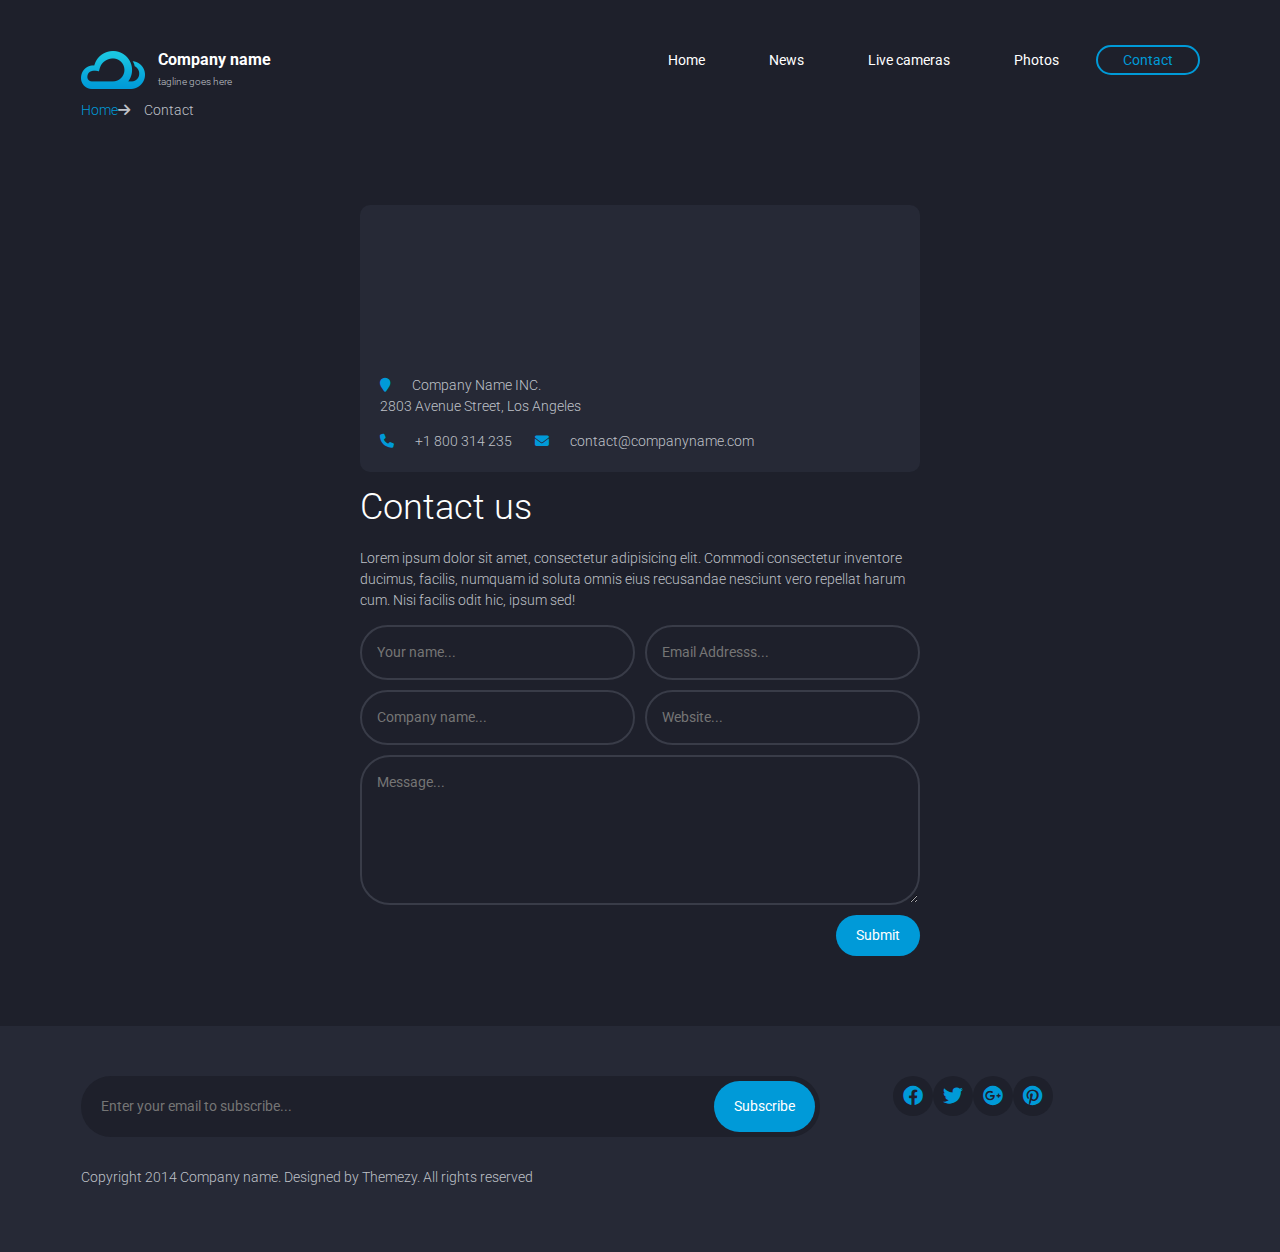
<file: contact.html>
<html lang="en">

<head>
    <meta charset="UTF-8">
    <meta http-equiv="X-UA-Compatible" content="IE=edge">
    <meta name="viewport" content="width=device-width, initial-scale=1.0,maximum-scale=1">

    <title>Weather app contact</title>
    <link href="http://fonts.googleapis.com/css?family=Roboto:300,400,700|" rel="stylesheet" type="text/css">
    <link href="css/all.min.css" rel="stylesheet" type="text/css">

    <link rel="stylesheet" href="css/bootstrap.min.css">
    <link rel="stylesheet" href="css/main.css">


</head>


<body cz-shortcut-listen="true">

    <div class="site-content">
        <div class="site-header">
            <div class="container">
                <a class="branding" href="/">
                    <img src="images/logo.png" alt="" class="logo">
                    <div class="logo-type">
                        <h1 class="site-title">Company name</h1>
                        <small class="site-description">tagline goes here</small>
                    </div>
                </a>
                <div class="main-navigation">
                    <button type="button" class="menu-toggle"><i class="fa fa-bars"></i></button>
                    <ul class="menu">
                        <li class="menu-item"><a href="/">Home</a></li>
                        <li class="menu-item"><a href="#">News</a></li>
                        <li class="menu-item"><a href="#">Live cameras</a></li>
                        <li class="menu-item"><a href="#">Photos</a></li>
                        <li class="menu-item current-menu-item"><a href="contact.html">Contact</a></li>
                    </ul>
                </div>

                <div class="mobile-navigation">
                    <ul class="menu">
                        <li class="menu-item"><a href="/">Home</a></li>
                        <li class="menu-item"><a href="#">News</a></li>
                        <li class="menu-item"><a href="#">Live cameras</a></li>
                        <li class="menu-item"><a href="#">Photos</a></li>
                        <li class="menu-item current-menu-item"><a href="contact.html">Contact</a></li>
                    </ul>
                </div>

            </div>
        </div>
        <main class="main-content">
            <div class="container ms-auto me-auto">
                <div class="breadcrumb">
                    <a href="/">Home</a>
                    <span><i class="fa fa-arrow-right me-3"></i>Contact</span>
                </div>
            </div>

            <div class="fullwidth-block">
                <div class="container d-flex align-items-center justify-content-center flex-column">
                    <div class="col-md-6 mb-3">
                        <div class="contact-details">
                            <iframe class="w-100"
                                src="https://www.google.com/maps/embed?pb=!1m16!1m12!1m3!1d13225.768552602894!2d-118.32839420847837!3d34.03252786883524!2m3!1f0!2f0!3f0!3m2!1i1024!2i768!4f13.1!2m1!1s2803%20avenue%20street%2C%20los%20angeles%20%2C%20CA%2090018!5e0!3m2!1sen!2seg!4v1704524284616!5m2!1sen!2seg"
                                style="border:0;" allowfullscreen="" loading="lazy"
                                referrerpolicy="no-referrer-when-downgrade" data-latitude="-6.897789"
                                data-longitude="107.621735"></iframe>
                            <div class="contact-info">
                                <p><i class="fas fa-map-marker me-4"></i>Company Name INC. <br>
                                    2803 Avenue Street, Los Angeles</p>
                                <a href="#"><i class="fa fa-phone me-4"></i>+1 800 314 235</a>
                                <a href="#"><i class="fa fa-envelope me-4"></i>contact@companyname.com</a>
                            </div>
                        </div>
                    </div>
                    <div class="col-md-6 col-md-offset-1">
                        <h2 class="section-title">Contact us</h2>
                        <p>Lorem ipsum dolor sit amet, consectetur adipisicing elit. Commodi consectetur inventore
                            ducimus, facilis, numquam id soluta omnis eius recusandae nesciunt vero repellat harum cum.
                            Nisi facilis odit hic, ipsum sed!</p>
                        <form action="#" class="contact-form">
                            <div class="row">
                                <div class="col-md-6"><input type="text" placeholder="Your name..."></div>
                                <div class="col-md-6"><input type="text" placeholder="Email Addresss..."></div>
                            </div>
                            <div class="row">
                                <div class="col-md-6"><input type="text" placeholder="Company name..."></div>
                                <div class="col-md-6"><input type="text" placeholder="Website..."></div>
                            </div>
                            <textarea name="" placeholder="Message..."></textarea>
                            <div class="text-right">
                                <input type="submit" placeholder="Send message">
                            </div>
                        </form>

                    </div>
                </div>
            </div>

        </main>

        <footer class="site-footer position-relative">
            <div class="container">
                <div class="row">
                    <div class="col-md-8">
                        <form action="#" class="subscribe-form">
                            <input type="text" placeholder="Enter your email to subscribe...">
                            <input type="submit" value="Subscribe">
                        </form>
                    </div>
                    <div class="col-md-3 col-md-offset-1">
                        <div class="social-links d-flex justify-content-center align-items-center">
                            <a href="#"><i class="fa-brands fa-facebook"></i></a>
                            <a href="#"><i class="fa-brands fa-twitter"></i></a>
                            <a href="#"><i class="fa-brands fa-google-plus"></i></a>
                            <a href="#"><i class="fa-brands fa-pinterest"></i></a>
                        </div>
                    </div>
                </div>

                <p class="colophon">Copyright 2014 Company name. Designed by Themezy. All rights reserved</p>
            </div>
        </footer>
        <script src="js/bootstrap.bundle.min.js"></script>
        <script src="js/main.js"></script>




</body>

</html>
</file>
<file: css/main.css>
*,
*::after,
*::before {
  padding: 0;
  margin: 0;
  box-sizing: border-box;
}

html {
  font-size: 14px;
}

body {
  color: #bfc1c8;
  font-family: "Roboto", "Open Sans", sans-serif;
  font-size: 14px;
  font-weight: 300;
  line-height: 1.5;
  background: #1e202b;
}

h1,
h2,
h3,
h4,
h5,
h6 {
  font-weight: 700;
  margin: 0 0 20px;
  line-height: normal;
}

hr {
  border: none;
  border-bottom: 1px solid #777;
}

ul,
ol {
  margin: 0;
  padding-left: 0;
}

a {
  text-decoration: none;
  color: #009ad8;
}

address {
  font-style: normal;
}

p {
  margin-top: 0;
}

form input,
form textarea,
form select {
  outline: none;
  border: none;
  padding: 10px;
  border-radius: 30px;
}

form select {
  -webkit-appearance: none;
  -moz-appearance: none;
  appearance: none;
}

form textarea {
  resize: vertical;
}

.site-header {
  padding: 50px 0;
}

.site-header .branding {
  float: left;
}

.site-header .branding .logo,
.site-header .branding .logo-type {
  display: inline-block;
  vertical-align: middle;
}

.site-header .branding .logo {
  margin-right: 10px;
}

.site-header .branding .site-title {
  margin-bottom: 5px;
  font-size: 16px;
  font-size: 1.1428571429em;
  color: white;
}

.site-header .branding .site-description {
  font-size: 10px;
  font-size: 0.7142857143em;
  display: block;
  color: #bfc1c8;
}

.main-navigation {
  float: right;
}

.main-navigation .menu-toggle,
.main-navigation .menu {
  vertical-align: middle;
}

.main-navigation .menu-toggle {
  background: none;
  border: 2px solid transparent;
  color: white;
  padding: 20px;
  border-radius: 40px;
  -webkit-transition: 0.3s ease;
  transition: 0.3s ease;
  display: none;
  outline: none;
}

@media screen and (max-width: 990px) {
  .main-navigation .menu-toggle {
    display: inline-block;
  }
}

.main-navigation .menu-toggle:hover,
.main-navigation .menu-toggle:active {
  border-color: #009ad8;
  color: #009ad8;
}

.main-navigation .menu {
  list-style: none;
  display: inline-block;
  zoom: 1;
}

.main-navigation .menu:after {
  content: " ";
  clear: both;
  display: block;
  overflow: hidden;
  height: 0;
}

@media screen and (max-width: 990px) {
  .main-navigation .menu {
    display: none;
  }
}

.main-navigation .menu .menu-item {
  float: left;
  margin-left: 10px;
}

.main-navigation .menu .menu-item a {
  padding: 5px 25px;
  border: 2px solid transparent;
  border-radius: 30px;
  color: white;
  -webkit-transition: 0.3s ease;
  transition: 0.3s ease;
  font-weight: 400;
}

.main-navigation .menu .menu-item.current-menu-item a,
.main-navigation .menu .menu-item:hover a {
  border-color: #009ad8;
  color: #009ad8;
}

.mobile-navigation {
  padding: 30px 0 0;
  clear: both;
  display: none;
}

@media screen and (min-width: 991px) {
  .mobile-navigation {
    display: none !important;
  }
}

.mobile-navigation .menu {
  background: #262936;
  list-style: none;
  text-align: center;
  border-radius: 10px;
  overflow: hidden;
}

.mobile-navigation .menu a {
  padding: 20px;
  display: block;
  color: white;
}

.mobile-navigation .menu .menu-item {
  border-bottom: 1px solid rgba(255, 255, 255, 0.1);
}

.mobile-navigation .menu .menu-item:last-child {
  border-bottom: none;
}

.mobile-navigation .menu .menu-item.current-menu-item a {
  color: #009ad8;
}

.hero {
  background-size: cover;
  padding: 70px 0;
  min-height: 350px;
}

.find-location {
  position: relative;
  margin-bottom: 70px;
}

.find-location input[type="text"] {
  width: 100%;
  padding: 20px 50px 20px 20px;
  background: #1e202b;
  color: white;
}

.find-location input[type="submit"],
.find-location input[type="button"] {
  position: absolute;
  top: 5px;
  right: 5px;
  bottom: 5px;
  padding: 0 40px;
}

.forecast-container {
  width: 100%;
  background: #323544;
  display: flex;
  flex-wrap: wrap;
  justify-content: space-between;
  width: 100%;
  overflow: hidden;
  border-radius: 10px;
  margin-top: -150px;
  margin-bottom: 50px;
}

.forecast-container .forecast {
  width: 33.33%;
}

.forecast-container .forecast:nth-child(even) {
  background-color: #262936;
}

@media screen and (max-width: 990px) {
  .forecast-container .forecast {
    display: block;
    width: 100%;
    float: left;
  }
}

.forecast-container .forecast.today .forecast-header {
  zoom: 1;
}

.forecast-container .forecast.today .forecast-header:after {
  content: " ";
  clear: both;
  display: block;
  overflow: hidden;
  height: 0;
}

.forecast-container .forecast.today .forecast-header .day {
  float: left;
}

.forecast-container .forecast.today .forecast-header .date {
  float: right;
}

.forecast-container .forecast.today .forecast-content {
  text-align: left;
  padding-top: 30px;
  padding-bottom: 30px;
}

.forecast-container .forecast.today .location {
  font-size: 18px;
  font-size: 1.2857142857em;
  font-weight: 400;
}

.forecast-container .forecast.today .degree .num,
.forecast-container .forecast.today .degree .forecast-icon {
  display: inline-block;
  vertical-align: middle;
}

.forecast-container .forecast.today .degree .num {
  font-size: 90px;
  font-size: 6.4285714286rem;
  margin-right: 30px;
}

.forecast-container .forecast.today span {
  margin-right: 20px;
}

.forecast-container .forecast.today span img {
  margin-right: 5px;
  vertical-align: middle;
}

@media screen and (max-width: 990px) {
  .forecast-container .forecast.today {
    display: block;
    width: 100%;
  }
}

.forecast-container .forecast .forecast-header {
  background: rgba(0, 0, 0, 0.1);
  padding: 10px;
  text-align: center;
  font-weight: 400;
}

.forecast-container .forecast .forecast-icon {
  height: 50px;
}

.forecast-container .forecast .forecast-content {
  padding: 50px 20px 10px;
  text-align: center;
}

.forecast-container .forecast .forecast-content .forecast-icon {
  margin-bottom: 20px;
}

.forecast-container .forecast .forecast-content .degree {
  font-size: 24px;
  font-size: 1.7142857143em;
  color: white;
  font-weight: 700;
}

.forecast-container .forecast .forecast-content small {
  font-size: 16px;
  font-size: 1.1428571429em;
}

.fullwidth-block {
  padding: 70px 0;
}

.fullwidth-block .section-title {
  font-size: 36px;
  font-size: 2.5714285714em;
  font-weight: 300;
  color: white;
}

.fullwidth-block i {
  color: #009ad8;
}

.button,
form input[type="submit"],
form input[type="button"],
form button,
form input[type="reset"] {
  border: none;
  background: #009ad8;
  padding: 10px 20px;
  border-radius: 30px;
  color: white;
}

.contact-details {
  background: #262936;
  border-radius: 10px;
  overflow: hidden;
}

.contact-details .contact-info {
  padding: 20px;
}


.contact-details a {
  margin-right: 20px;
  color: #bfc1c8;
}

.contact-details a img {
  margin-right: 10px;
  vertical-align: middle;
}

.contact-form [class*="col"] {
  padding: 0 5px;
}

.contact-form .row {
  margin: 0 -5px;
}

.contact-form input:not([type="submit"]),
.contact-form textarea {
  width: 100%;
  padding: 15px;
  margin-bottom: 10px;
  color: white;
  border: 2px solid #393c48;
  background: transparent;
}

.contact-form input:not([type="submit"]):hover,
.contact-form input:not([type="submit"]):focus,
.contact-form textarea:hover,
.contact-form textarea:focus {
  border-color: #009ad8;
}

.contact-form textarea {
  min-height: 150px;
}

.contact-form .text-right {
  text-align: right;
}

/*
 * Footer Styles
 */
.site-footer {
  background: #262936;
  padding: 50px 0;
}

.site-footer .subscribe-form {
  position: relative;
  margin-bottom: 30px;
}

.site-footer .subscribe-form input[type="text"] {
  padding: 20px 100px 20px 20px;
  background: #1e202b;
  width: 100%;
  color: white;
}

.site-footer .subscribe-form input[type="submit"] {
  position: absolute;
  right: 5px;
  top: 5px;
  bottom: 5px;
}

.site-footer .social-links a {
  width: 40px;
  height: 40px;
  display: inline-block;
  border-radius: 50%;
  background: #1e202b;
  color: #009ad8;
  text-align: center;
  padding-top: 10px;

  -webkit-transition: 0.3s ease;
  transition: 0.3s ease;
  font-size: 1.4285714286em;
}

.site-footer .social-links a:hover {
  background: #009ad8;
  color: white;
}

.site-footer .social-links a i {
  display: flex;
  align-items: center;
  justify-content: center;
  margin: auto;
}
</file>
